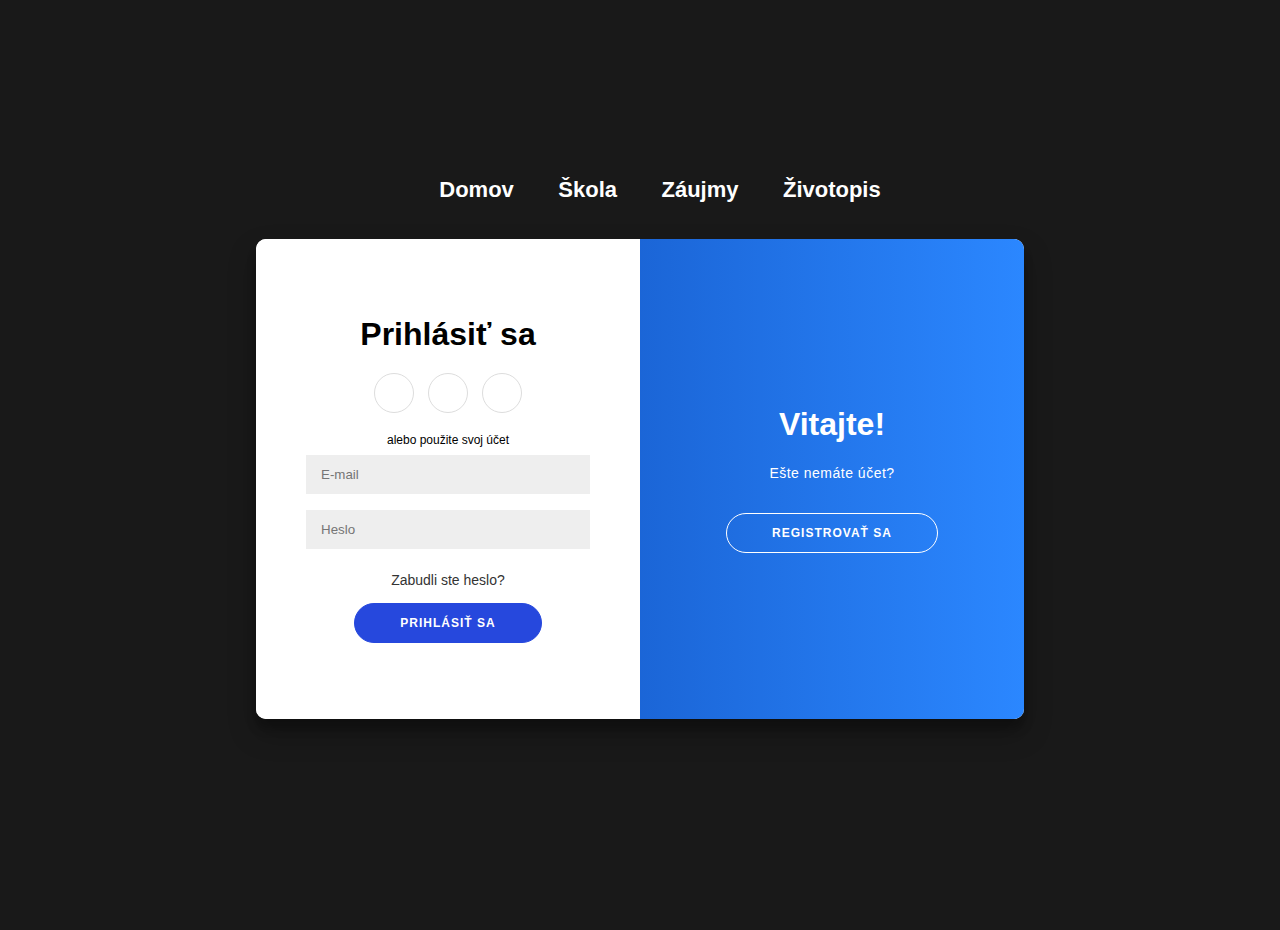
<file: app/src/main/assets/login.html>
<!DOCTYPE html>
<html lang="sk">

<head>
    <meta charset="UTF-8" />
    <meta name="description" content="Prihlásenie alebo registrácia nových používateľov. Autor webu: Marek Guráň">
    <meta name="viewport" content="width=device-width, initial-scale=1.0">
	<title>Prihlásenie</title>
    <link rel="stylesheet" type="text/css" href="css/login.css">
	<link rel="icon" type="image/x-icon" href="/favicon.ico">
    <link rel="stylesheet" href="https://cdnjs.cloudflare.com/ajax/libs/font-awesome/5.15.3/css/all.min.css" integrity="sha512-iBBXm8fW90+nuLcSKlbmrPcLa0OT92xO1BIsZ+ywDWZCvqsWgccV3gFoRBv0z+8dLJgyAHIhR35VZc2oM/gI1w==" crossorigin="anonymous" referrerpolicy="no-referrer" />
    <link rel="stylesheet" href="https://maxcdn.bootstrapcdn.com/font-awesome/4.4.0/css/font-awesome.min.css">
  </head>

  <body>

	<div class="hero">
		<nav>
			<ul>
				<li><a href="index.html">Domov</a></li>
				<li><a href="skola.html">Škola</a></li>
				<li><a href="zaujmy.html">Záujmy</a></li>
				<li><a href="zivotopis.html">Životopis</a></li>
			</ul>
		</nav>
	</div>

<div class="container" id="container">
	<div class="form-container sign-up-container">
		<form action="#">
			<h1>Vytvoriť účet</h1>
			<div class="social-container">
				<a href="#" class="social"><i class="fab fa-facebook-f"></i></a>
				<a href="#" class="social"><i class="fab fa-google-plus-g"></i></a>
				<a href="#" class="social"><i class="fab fa-linkedin-in"></i></a>
			</div>
			<span>alebo použite svoj e-mail na registráciu</span>
			<input type="text" placeholder="Meno" />
			<input type="email" placeholder="E-mail" />
			<input type="password" placeholder="Heslo" />
			<button>Vytvoriť účet</button>
		</form>
	</div>
	<div class="form-container sign-in-container">
		<form action="#">
			<h1>Prihlásiť sa</h1>
			<div class="social-container">
				<a href="#" class="social"><i class="fab fa-facebook-f"></i></a>
				<a href="#" class="social"><i class="fab fa-google-plus-g"></i></a>
				<a href="#" class="social"><i class="fab fa-linkedin-in"></i></a>
			</div>
			<span>alebo použite svoj účet</span>
			<input type="email" placeholder="E-mail" />
			<input type="password" placeholder="Heslo" />
			<a href="#">Zabudli ste heslo?</a>
			<button>Prihlásiť sa</button>
		</form>
	</div>
	<div class="overlay-container">
		<div class="overlay">
			<div class="overlay-panel overlay-left">
				<h1>Vitajte!</h1>
				<p>Už máte účet?</p>
				<button class="ghost" id="signIn">Prihlásiť sa</button>
			</div>
			<div class="overlay-panel overlay-right">
				<h1>Vitajte!</h1>
				<p>Ešte nemáte účet?</p>
				<button class="ghost" id="signUp">Registrovať sa</button>
			</div>
		</div>
	</div>
</div>
<script src="scripts/login.js"></script>
  </body>
</html>
</file>
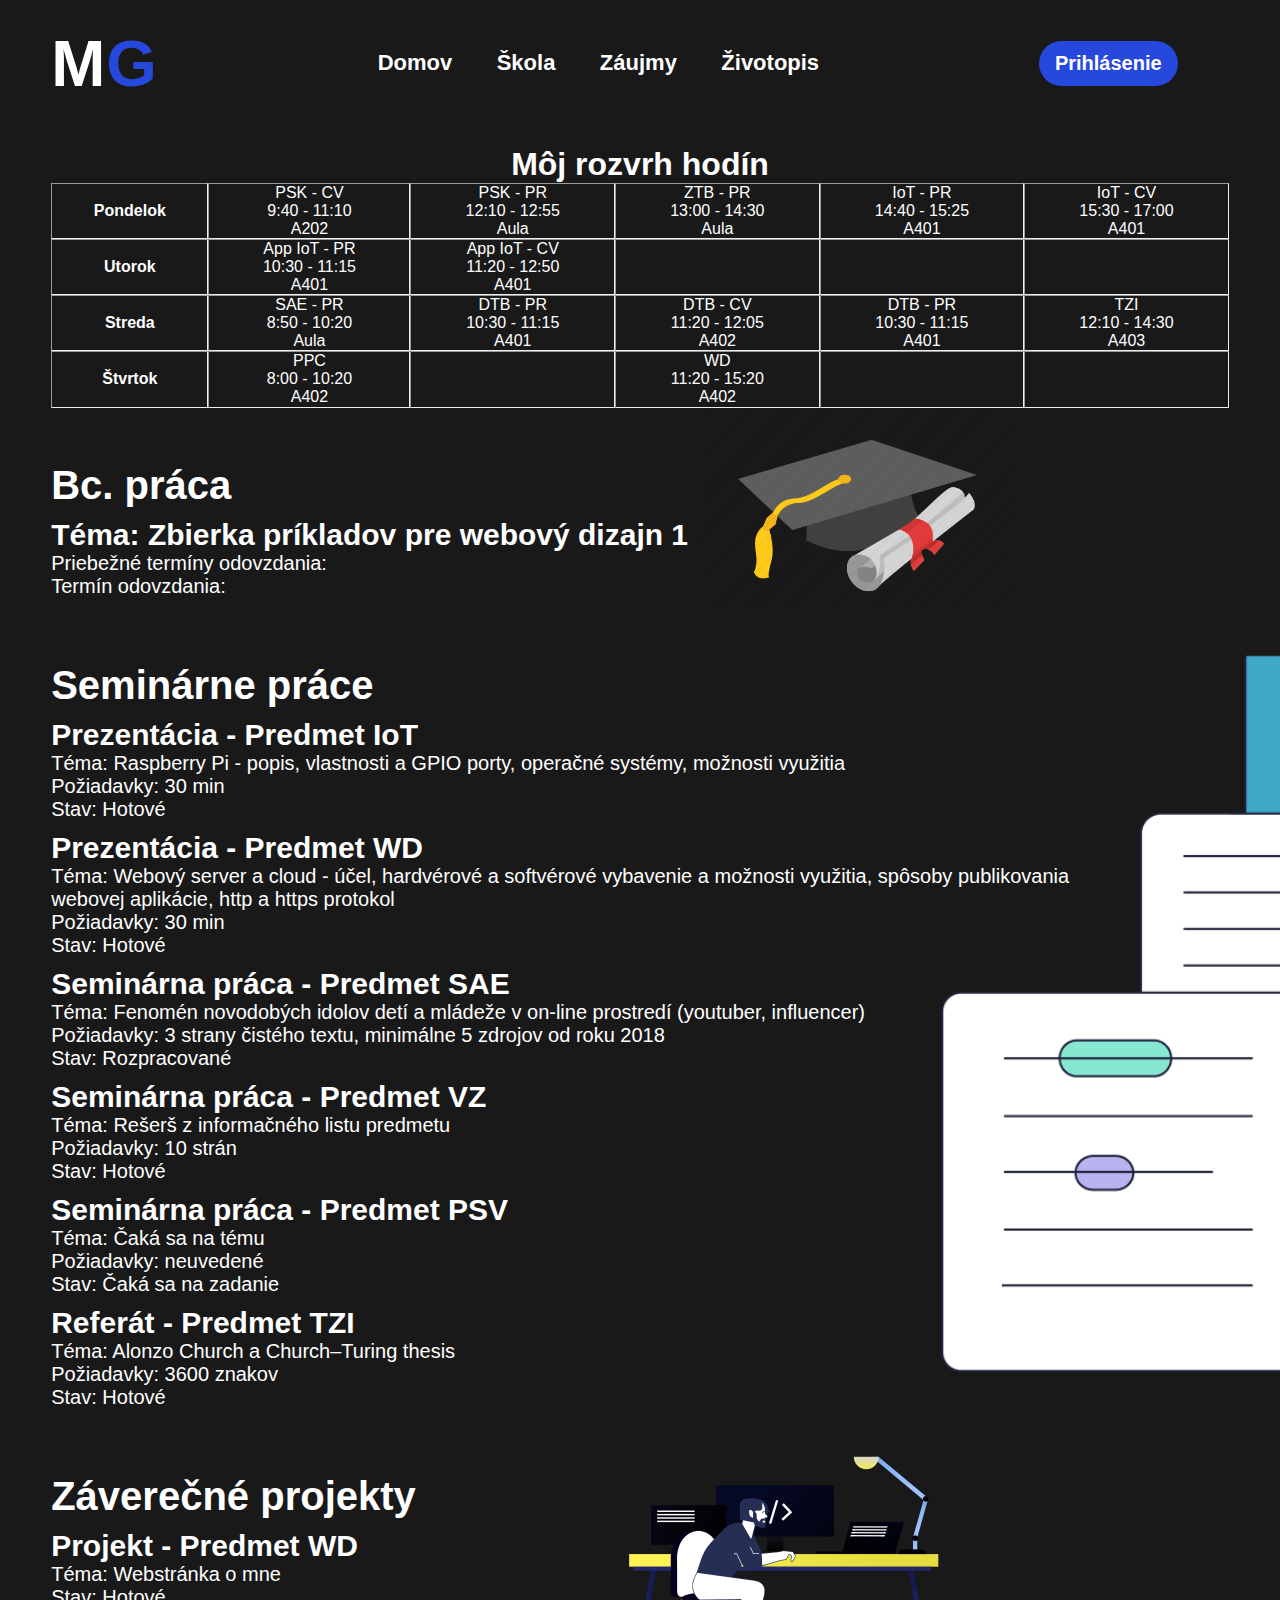
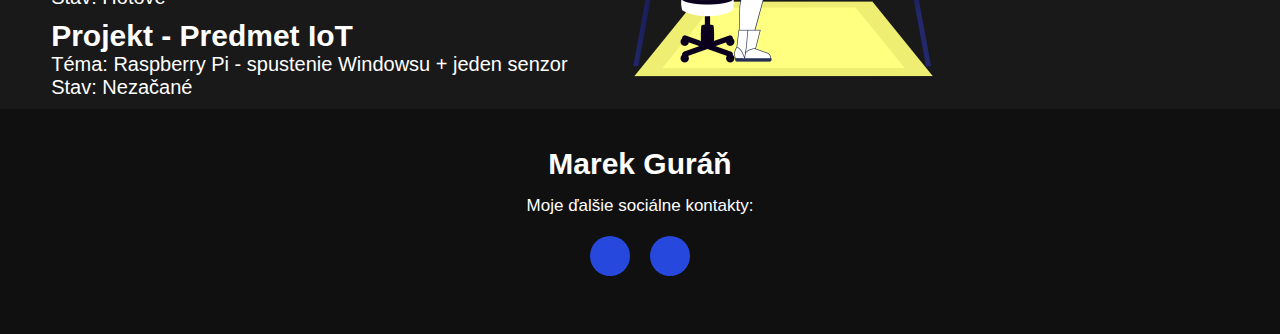
<file: app/src/main/assets/skola.html>
<!DOCTYPE html>

<html lang="sk">
  <head>
    <meta charset="utf-8" />
    <meta name="description" content="Môj rozvrh hodín a zoznam záverečných prác. Autor webu: Marek Guráň">
    <meta name="viewport" content="width=device-width, initial-scale=1">
    <link rel="icon" type="image/x-icon" href="/favicon.ico">
    <title>Škola</title>
    <link rel="stylesheet" type="text/css" href="css/skola.css">

    <link href="https://fonts.googleapis.com/css2?family=Josefin+Sans:ital,wght@0,100;0,200;0,300;0,400;0,500;0,600;0,700;1,100;1,200;1,300;1,400;1,500;1,600;1,700&display=swap" rel="stylesheet">

  <link rel="stylesheet" href="https://cdnjs.cloudflare.com/ajax/libs/font-awesome/5.15.3/css/all.min.css" integrity="sha512-iBBXm8fW90+nuLcSKlbmrPcLa0OT92xO1BIsZ+ywDWZCvqsWgccV3gFoRBv0z+8dLJgyAHIhR35VZc2oM/gI1w==" crossorigin="anonymous" referrerpolicy="no-referrer" />
  <link rel="stylesheet" href="https://maxcdn.bootstrapcdn.com/font-awesome/4.4.0/css/font-awesome.min.css">
  
  </head>

  <div class="hero">
		<nav>
			<h2 class="logo">M<span>G</span></h2>
			<input type="checkbox" id="nav-check">
			<ul class="nav-links">
			  <li><a href="index.html">Domov</a></li>
				<li><a href="skola.html">Škola</a></li>
				<li><a href="zaujmy.html">Záujmy</a></li>
			  <li><a href="zivotopis.html">Životopis</a></li>
			</ul>
			<a href="login.html" class="btn">Prihlásenie</a>
			<div class="nav-btn">
			  <label for="nav-check">
				<span></span>
				<span></span>
				<span></span>
			  </label>
			</div>
		</nav>

  <body>
    <h1 id="top" align="center">Môj rozvrh hodín</h1>
  
    <table border="5" cellspacing="0" align="center" class="rozvrh">
      <tr>
          <td align="center" height="50">
              <b>Pondelok</b></td>
          <td align="center" height="50">PSK - CV<br>9:40 - 11:10<br>A202</td>
          <td align="center" height="50">PSK - PR<br>12:10 - 12:55<br>Aula</td>
          <td align="center" height="50">ZTB - PR<br>13:00 - 14:30<br>Aula</td>
          <td align="center" height="50">IoT - PR<br>14:40 - 15:25<br>A401</td>
          <td align="center" height="50">IoT - CV<br>15:30 - 17:00<br>A401</td>
      </tr>
      <tr>
        <td align="center" height="50">
          <b>Utorok</b>
        </td>
          <td align="center" height="50">App IoT - PR<br>10:30 - 11:15<br>A401</td>
          <td align="center" height="50">App IoT - CV<br>11:20 - 12:50<br>A401</td>
          <td align="center" height="50"></td>
          <td align="center" height="50"></td>
          <td align="center" height="50"></td>
      </tr>
      <tr>
          <td align="center" height="50">
              <b>Streda</b>
          </td>
          <td align="center" height="50">SAE - PR<br>8:50 - 10:20<br>Aula</td>
          <td align="center" height="50">DTB - PR<br>10:30 - 11:15<br>A401</td>
          <td align="center" height="50">DTB - CV<br>11:20 - 12:05<br>A402</td>
          <td align="center" height="50">DTB - PR<br>10:30 - 11:15<br>A401</td>
          <td align="center" height="50">TZI<br>12:10 - 14:30<br>A403</td>
      </tr>
      <tr>
          <td align="center" height="50">
              <b>Štvrtok</b>
          </td>
          <td align="center" height="50">PPC<br>8:00 - 10:20<br>A402</td>
          <td align="center" height="50"></td>
          <td align="center" height="50">WD<br>11:20 - 15:20<br>A402</td>
          <td align="center" height="50"></td>
          <td align="center" height="50"></td>
      </tr>
  </table>
  <div class="bcpraca">
    <h1>Bc. práca</h1>
    <h2>Téma: Zbierka príkladov pre webový dizajn 1</h2>
    <p>Priebežné termíny odovzdania:</p>
    <p>Termín odovzdania:</p>
  </div>
<div class="ulohy">
  <h1>Seminárne práce</h1>
  <h2>Prezentácia - Predmet IoT</h2>
  <p>Téma: Raspberry Pi - popis, vlastnosti a GPIO porty, operačné systémy, možnosti využitia</p>
  <p>Požiadavky: 30 min</p>
  <p>Stav: Hotové</p>
  <h2>Prezentácia - Predmet WD</h2>
  <p>Téma: Webový server a cloud - účel, hardvérové a softvérové vybavenie a možnosti využitia, spôsoby publikovania
  <br>webovej aplikácie, http a https protokol</p>
  <p>Požiadavky: 30 min</p>
  <p>Stav: Hotové</p>
  <h2>Seminárna práca - Predmet SAE</h2>
  <p>Téma: Fenomén novodobých idolov detí a mládeže v on-line prostredí (youtuber, influencer)</p>
  <p>Požiadavky: 3 strany čistého textu, minimálne 5 zdrojov od roku 2018</p>
  <p>Stav: Rozpracované</p>
  <h2>Seminárna práca - Predmet VZ</h2>
  <p>Téma: Rešerš z informačného listu predmetu</p>
  <p>Požiadavky: 10 strán</p>
  <p>Stav: Hotové</p>
  <h2>Seminárna práca - Predmet PSV</h2>
  <p>Téma: Čaká sa na tému</p>
  <p>Požiadavky: neuvedené</p>
  <p>Stav: Čaká sa na zadanie</p>
  <h2>Referát - Predmet TZI</h2>
  <p>Téma: Alonzo Church a Church–Turing thesis</p>
  <p>Požiadavky: 3600 znakov</p>
  <p>Stav: Hotové</p>
</div>
<div class="zaverecneprojekty">
  <h1>Záverečné projekty</h1>
  <h2>Projekt - Predmet WD</h2>
  <p>Téma: Webstránka o mne</p>
  <p>Stav: Hotové</p>
  <h2>Projekt - Predmet IoT</h2>
  <p>Téma: Raspberry Pi - spustenie Windowsu + jeden senzor</p>
  <p>Stav: Nezačané</p>
</div>

<footer>
  <p>Marek Guráň</p>
  <p>Moje ďalšie sociálne kontakty:</p>
  <div class="social">
    <a href="https://www.facebook.com/marek.guran" target="_blank"><i class="fab fa-facebook-f"></i></a>
    <a href="https://www.instagram.com/marek_guran/" target="_blank"><i class="fab fa-instagram"></i></a>
  </div>
</footer>

</body>
</file>
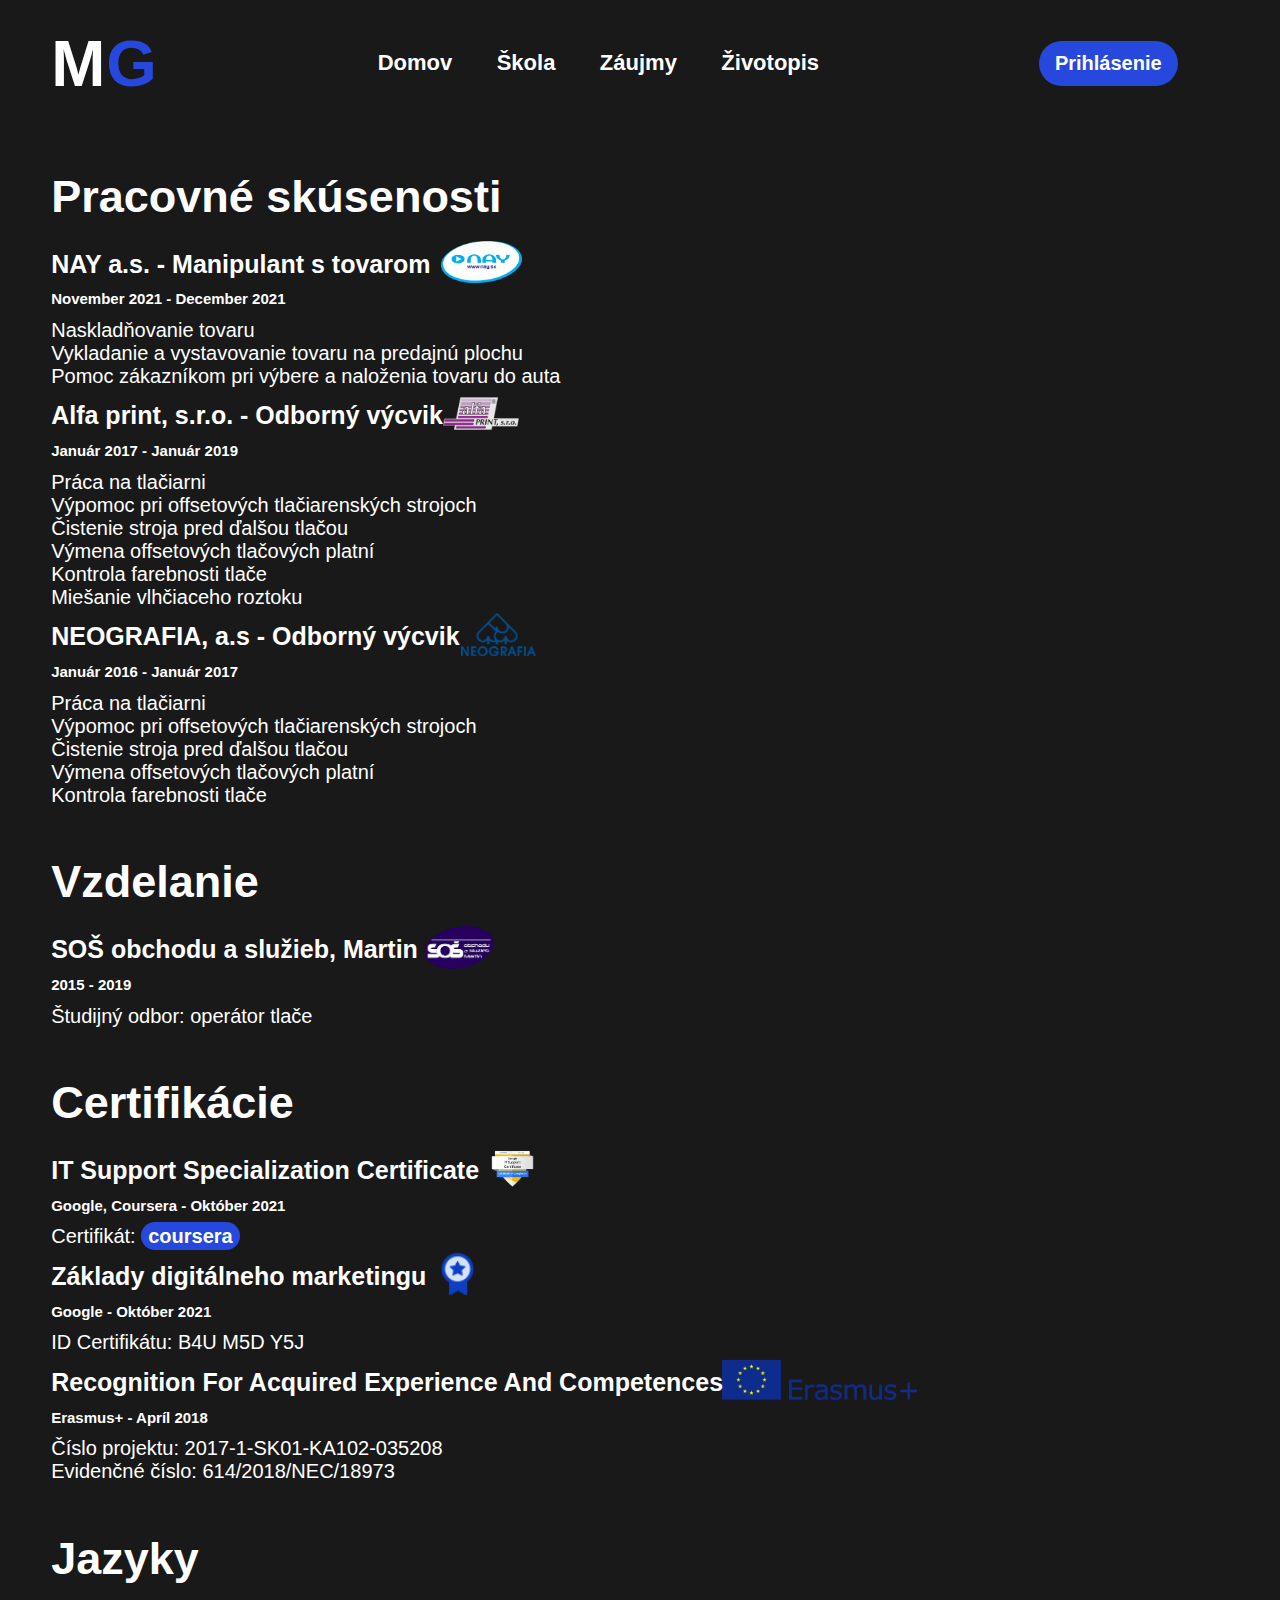
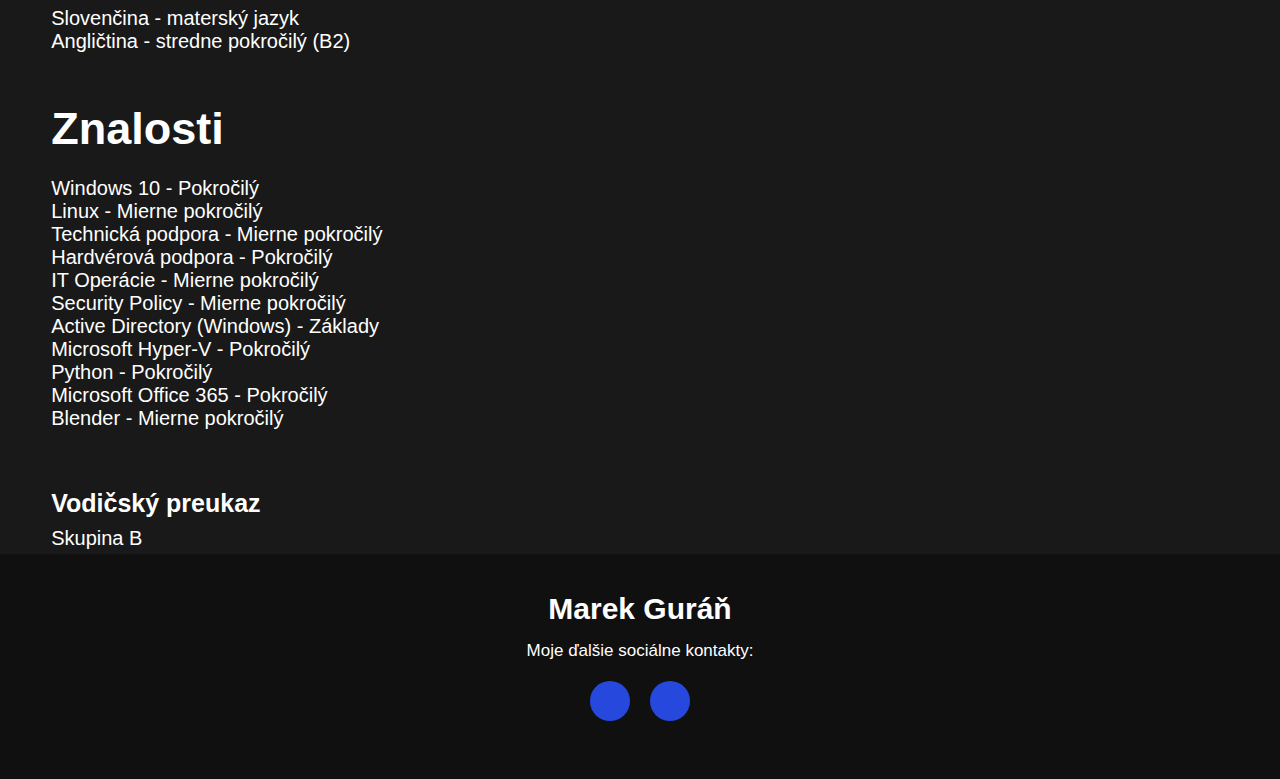
<file: app/src/main/assets/zivotopis.html>
<!DOCTYPE html>

<html lang="sk">
  <head>
    <meta charset="utf-8" />
    <meta name="description" content="Môj životopis. Autor webu: Marek Guráň">
    <meta name="viewport" content="width=device-width, initial-scale=1">
    <link rel="icon" type="image/x-icon" href="/favicon.ico">
    <title>Životopis</title>
    <link rel="stylesheet" type="text/css" href="css/zivotopis.css">

    <link href="https://fonts.googleapis.com/css2?family=Josefin+Sans:ital,wght@0,100;0,200;0,300;0,400;0,500;0,600;0,700;1,100;1,200;1,300;1,400;1,500;1,600;1,700&display=swap" rel="stylesheet">

  <link rel="stylesheet" href="https://cdnjs.cloudflare.com/ajax/libs/font-awesome/5.15.3/css/all.min.css" integrity="sha512-iBBXm8fW90+nuLcSKlbmrPcLa0OT92xO1BIsZ+ywDWZCvqsWgccV3gFoRBv0z+8dLJgyAHIhR35VZc2oM/gI1w==" crossorigin="anonymous" referrerpolicy="no-referrer" />
  <link rel="stylesheet" href="https://maxcdn.bootstrapcdn.com/font-awesome/4.4.0/css/font-awesome.min.css">
  
  </head>

  <body>
    <div class="hero">
      <nav>
        <h2 class="logo">M<span>G</span></h2>
        <input type="checkbox" id="nav-check">
        <ul class="nav-links">
          <li><a href="index.html">Domov</a></li>
				  <li><a href="skola.html">Škola</a></li>
			  	<li><a href="zaujmy.html">Záujmy</a></li>
          <li><a href="zivotopis.html">Životopis</a></li>
        </ul>
        <a href="login.html" class="btn">Prihlásenie</a>
        <div class="nav-btn">
          <label for="nav-check">
            <span></span>
            <span></span>
            <span></span>
          </label>
        </div>
      </nav>
      
      <div class="content">
        <div class="praca">
            <h3>Pracovné skúsenosti</h3>
            <h4 class="nay">NAY a.s. - Manipulant s tovarom</h4>
            <h5>November 2021 - December 2021</h5>
            <p>Naskladňovanie tovaru
                <br>Vykladanie a vystavovanie tovaru na predajnú plochu
                <br>Pomoc zákazníkom pri výbere a naloženia tovaru do auta
            </p>
            <h4 class="alfaprint">Alfa print, s.r.o. - Odborný výcvik</h4>
            <h5>Január 2017 - Január 2019</h5>
            <p>Práca na tlačiarni
                <br>Výpomoc pri offsetových tlačiarenských strojoch
                <br>Čistenie stroja pred ďalšou tlačou
                <br>Výmena offsetových tlačových platní
                <br>Kontrola farebnosti tlače
                <br>Miešanie vlhčiaceho roztoku
            </p>
            <h4 class="neografia">NEOGRAFIA, a.s - Odborný výcvik</h4>
            <h5>Január 2016 - Január 2017</h5>
            <p>Práca na tlačiarni
                <br>Výpomoc pri offsetových tlačiarenských strojoch
                <br>Čistenie stroja pred ďalšou tlačou
                <br>Výmena offsetových tlačových platní
                <br>Kontrola farebnosti tlače
            </p>
        </div>
        <div class="vzdelanie">
            <h3>Vzdelanie</h3>
            <h4 class="sosmt">SOŠ obchodu a služieb, Martin</h4>
            <h5>2015 - 2019</h5>
            <p>
                Študijný odbor: operátor tlače
            </p>
        </div>
        <div class="certifikacie">
            <h3>Certifikácie</h3>
            <h4 class="google">IT Support Specialization Certificate</h4>
            <h5>Google, Coursera - Október 2021</h5>
            <p>
                Certifikát: <a class="button" href="https://www.coursera.org/account/accomplishments/professional-cert/534UXK2JHUEK" target="_blank">coursera</a>
            </p>
            <h4 class="marketing">Základy digitálneho marketingu</h4>
            <h5>Google - Október 2021</h5>
            <p>
                ID Certifikátu: B4U M5D Y5J
            </p>
            <h4 class="erasmus">Recognition For Acquired Experience And Competences</h4>
            <h5>Erasmus+ - Apríl 2018</h5>
            <p>
                Číslo projektu: 2017-1-SK01-KA102-035208
                <br>Evidenčné číslo: 614/2018/NEC/18973
            </p>
        </div>
        <div class="jazyky">
            <h3>Jazyky</h3>
            <p>Slovenčina - materský jazyk
                <br>Angličtina - stredne pokročilý (B2)
            </p>
        </div>
        <div class="znalosti">
            <h3>Znalosti</h3>
            <p>Windows 10 - Pokročilý
                <br>Linux - Mierne pokročilý
                <br>Technická podpora - Mierne pokročilý
                <br>Hardvérová podpora - Pokročilý
                <br>IT Operácie - Mierne pokročilý
                <br>Security Policy - Mierne pokročilý
                <br>Active Directory (Windows) - Základy
                <br>Microsoft Hyper-V - Pokročilý
                <br>Python - Pokročilý
                <br>Microsoft Office 365 - Pokročilý
                <br>Blender - Mierne pokročilý
            </p>
        </div>
        <div class="vodicsky">
            <h4>Vodičský preukaz</h4>
            <p>Skupina B</p>
        </div>
    </div>
        <footer> 
            <p>Marek Guráň</p>
            <p>Moje ďalšie sociálne kontakty:</p>
            <div class="social">
              <a href="https://www.facebook.com/marek.guran" target="_blank"><i class="fab fa-facebook-f"></i></a>
              <a href="https://www.instagram.com/marek_guran/" target="_blank"><i class="fab fa-instagram"></i></a>
            </div>
        </footer>
  </body>
</html>
</file>
<file: app/src/main/assets/css/login.css>
* {
	box-sizing: border-box;
}

body {
	background: #191919;
	display: flex;
	justify-content: center;
	align-items: center;
	flex-direction: column;
	font-family: 'Josefin Sans', sans-serif;
	height: 100vh;
	width: 100vw;
	margin: -20px 0 50px;
	min-width: 617px;
}

*::-webkit-scrollbar {
	display: none;	/* skryje scrollbar pre Chrome a safari */
}

* {
    -ms-overflow-style: none;  /* Internet Explorer 10+ */
    scrollbar-width: none;  /* Firefox */
}

nav{
	display: flex;
	align-items: center;
	justify-content: space-between;
}

nav ul li{
	list-style-type: none;
	display: inline-block;
	padding: 20px  20px;
}
nav ul li a{
	color: white;
	text-decoration: none;
	font-weight: bold;
	text-transform: capitalize;
	font-size: 22px;
}
nav ul li a:hover{
	color: #2648dd;
	transition: .4s;
}

h1 {
	font-weight: bold;
	margin: 0;
}

h2 {
	text-align: center;
}

p {
	font-size: 14px;
	font-weight: 100;
	line-height: 20px;
	letter-spacing: 0.5px;
	margin: 20px 0 30px;
}

span {
	font-size: 12px;
}

a {
	color: #333;
	font-size: 14px;
	text-decoration: none;
	margin: 15px 0;
}

button {
	border-radius: 20px;
	border: 1px solid #2648dd;
	background-color: #2648dd;
	color: #FFFFFF;
	font-size: 12px;
	font-weight: bold;
	padding: 12px 45px;
	letter-spacing: 1px;
	text-transform: uppercase;
	transition: transform 80ms ease-in;
}

button:active {
	transform: scale(0.95);
}

button:focus {
	outline: none;
}

button.ghost {
	background-color: transparent;
	border-color: #FFFFFF;
}

form {
	background-color: #FFFFFF;
	display: flex;
	align-items: center;
	justify-content: center;
	flex-direction: column;
	padding: 0 50px;
	height: 100%;
	text-align: center;
}

input {
	background-color: #eee;
	border: none;
	padding: 12px 15px;
	margin: 8px 0;
	width: 100%;
}

.container {
	background-color: #fff;
	border-radius: 10px;
  	box-shadow: 0 14px 28px rgba(0,0,0,0.25), 
			0 10px 10px rgba(0,0,0,0.22);
	position: relative;
	overflow: hidden;
	width: 768px;
	max-width: 100%;
	min-height: 480px;
}

.form-container {
	position: absolute;
	top: 0;
	height: 100%;
	transition: all 0.6s ease-in-out;
}

.sign-in-container {
	left: 0;
	width: 50%;
	z-index: 2;
}

.container.right-panel-active .sign-in-container {
	transform: translateX(100%);
}

.sign-up-container {
	left: 0;
	width: 50%;
	opacity: 0;
	z-index: 1;
}

.container.right-panel-active .sign-up-container {
	transform: translateX(100%);
	opacity: 1;
	z-index: 5;
	animation: show 0.6s;
}

@keyframes show {
	0%, 49.99% {
		opacity: 0;
		z-index: 1;
	}
	
	50%, 100% {
		opacity: 1;
		z-index: 5;
	}
}

.overlay-container {
	position: absolute;
	top: 0;
	left: 50%;
	width: 50%;
	height: 100%;
	overflow: hidden;
	transition: transform 0.6s ease-in-out;
	z-index: 100;
}

.container.right-panel-active .overlay-container{
	transform: translateX(-100%);
}

.overlay {
	background: white;
	background: -webkit-linear-gradient(to right, #2b87ff, #0b44af);
	background: linear-gradient(to right, #0b44af, #2b87ff);
	background-repeat: no-repeat;
	background-size: cover;
	background-position: 0 0;
	color: #FFFFFF;
	position: relative;
	left: -100%;
	height: 100%;
	width: 200%;
  	transform: translateX(0);
	transition: transform 0.6s ease-in-out;
}

.container.right-panel-active .overlay {
  	transform: translateX(50%);
}

.overlay-panel {
	position: absolute;
	display: flex;
	align-items: center;
	justify-content: center;
	flex-direction: column;
	padding: 0 40px;
	text-align: center;
	top: 0;
	height: 100%;
	width: 50%;
	transform: translateX(0);
	transition: transform 0.6s ease-in-out;
}

.overlay-left {
	transform: translateX(-20%);
}

.container.right-panel-active .overlay-left {
	transform: translateX(0);
}

.overlay-right {
	right: 0;
	transform: translateX(0);
}

.container.right-panel-active .overlay-right {
	transform: translateX(20%);
}

.social-container {
	margin: 20px 0;
}

.social-container a {
	border: 1px solid #DDDDDD;
	border-radius: 50%;
	display: inline-flex;
	justify-content: center;
	align-items: center;
	margin: 0 5px;
	height: 40px;
	width: 40px;
}
</file>
<file: app/src/main/assets/css/skola.css>
*::-webkit-scrollbar {
	display: none;	/* skryje scrollbar pre Chrome a safari */
}

* {
    -ms-overflow-style: none;  /* Internet Explorer 10+ */
    scrollbar-width: none;  /* Firefox */
}

*{
	padding: 0;
	margin: 0;
	font-family: 'Josefin Sans', sans-serif;
	box-sizing: border-box;
}
.rozvrh{
  color: white;
  width: 100vw;
  height: 25vh;
  padding-left: 4%;
  padding-right: 4%;
  border: none;
	
}

h1{
  padding-top: 45px;
  color: white;
}

h2{
  color: white;
}

p{
  color: white;
}

.hero{
  background-color: #191919;
  
}
nav{
    display: flex;
    align-items: center;
    justify-content: space-between;
    padding-top: 2%;
    padding-left: 4%;
    padding-right: 8%;
    position: relative;
    
}
nav > .nav-btn {
  display: none;
}
nav > #nav-check {
  display: none;
}

@media (max-width:1134px) {
  nav > .nav-btn {
    display: inline-block;
    position: absolute;
    right: 0px;
    top: 15px;
  }
  nav > .nav-btn > label {
    display: inline-block;
    width: 50px;
    height: 50px;
    padding: 13px;
  }
  nav > .nav-btn > label:hover,.nav  #nav-check:checked ~ .nav-btn > label {
    background-color: rgba(0, 0, 0, 0.3);
  }
  nav > .nav-btn > label > span {
    display: block;
    width: 25px;
    height: 10px;
    border-top: 2px solid #eee;
  }
  nav > .nav-links {
    position: absolute;
    display: block;
    width: 100%;
    background-color: #101010;
    height: 0px;
    transition: all 0.3s ease-in;
    overflow-y: hidden;
    top: 65px;
    left: 0px;
    
  }
  nav > .nav-links > a {
    display: block;
    width: 100%;
  }
  nav > #nav-check:not(:checked) ~ .nav-links {
    height: 0px;
  }
  nav > #nav-check:checked ~ .nav-links {
    height:fit-content;
    z-index: 10;
    overflow-y: auto;
  }
}

.logo{
    color: white;
    font-size: 65px;
    letter-spacing: 1px;
}
span{
    color: #2648dd;
}
nav ul li{
    list-style-type: none;
    display: inline-block;
    padding: 20px  20px;
}

@media only screen and (max-width: 500px) {
	nav ul li{
		list-style-type: none;
		display: block!important;
		padding: 15px  15px;
	}	
  }
nav ul li a{
    color: white;
    text-decoration: none;
    font-weight: bold;
    text-transform: capitalize;
    font-size: 22px;
}
nav ul li a:hover{
    color: #2648dd;
    transition: .4s;
}
.btn{
    background-color:#2648dd;
    color: white;
    text-decoration: none;
    border: 1px solid transparent;
    font-weight: bold;
    font-size: 20px;
    padding: 10px 15px;
    border-radius: 30px;
    transition: transform .4s; 
}
.btn:hover{
    transform: scale(1.05);
}

footer{
    position: relative;
    width: 100vw;
    height: 25vh;
    background: #101010;
    display: flex;
    flex-direction: column;
    align-items: center;
    justify-content: center;
    
}
footer p:nth-child(1){
    font-size: 30px;
    color: white;
    margin-bottom: 15px;
    font-weight: bold;
}
footer p:nth-child(2){
    color: white;
    font-size: 17px;
    width: 400px;
    text-align: center;
    line-height: 20px;
}

.social{
    display: flex;
}
.social a{
    width: 40px;
    height: 40px;
    display: flex;
    align-items: center;
    justify-content: center;
    background:  #2648dd;
    border-radius: 50%;
    margin: 20px 10px;
    color: white;
    text-decoration: none;
    font-size: 20px;
}
.social a:hover{
    transform: scale(1.3);
    transition: .3s;
}

.bcpraca{
	display: flexbox;
	flex-direction: column;
	padding: 10px;
	padding-left: 4%;
	background-image: url(../images/ciapka.png);
	background-repeat: no-repeat;
	background-size: 315px;
	background-position: 700px -50px;
	font-size: 20px;
  
}

.bcpraca h2{
	padding-top: 10px;
}

.ulohy{
	display: flexbox;
	flex-direction: column;
	padding: 10px;
	padding-left: 4%;
	background-image: url(../images/prace.png);
	background-repeat: no-repeat;
	background-position: 940px;
	background-size: 700px;
	font-size: 20px;
  
}

.ulohy h2{
	padding-top: 10px;
}

.zaverecneprojekty{
	display: flexbox;
	flex-direction: column;
	padding: 10px;
	padding-left: 4%;
	background-image: url(../images/programovanie.png);
	background-repeat: no-repeat;
	background-position: 580px;
	background-size: 400px;
	font-size: 20px;
  
}

.zaverecneprojekty h2{
	padding-top: 10px;
}
</file>
<file: app/src/main/assets/css/zivotopis.css>
*::-webkit-scrollbar {
	display: none;	/* skryje scrollbar pre Chrome a safari */
}

* {
    -ms-overflow-style: none;  /* Internet Explorer 10+ */
    scrollbar-width: none;  /* Firefox */
}

*{
	padding: 0;
	margin: 0;
	font-family: 'Josefin Sans', sans-serif;
	box-sizing: border-box;
}
h1{
    padding-top: 5vh;
    color: white;
  }
  
  h2{
    color: white;
  }
  h3{
    color: white;
  }
  h4{
    color: white;
  }

  h5{
    color: white;
  }

  p{
    color: white;
  }
  
  .hero{
    background-color: #191919;
    
  }
  nav{
      display: flex;
      align-items: center;
      justify-content: space-between;
      padding-top: 2%;
      padding-left: 4%;
      padding-right: 8%;
      position: relative;
      
  }
  nav > .nav-btn {
    display: none;
  }
  nav > #nav-check {
    display: none;
  }

  @media (max-width:1134px) {
    nav > .nav-btn {
      display: inline-block;
      position: absolute;
      right: 0px;
      top: 15px;
    }
    nav > .nav-btn > label {
      display: inline-block;
      width: 50px;
      height: 50px;
      padding: 13px;
    }
    nav > .nav-btn > label:hover,.nav  #nav-check:checked ~ .nav-btn > label {
      background-color: rgba(0, 0, 0, 0.3);
    }
    nav > .nav-btn > label > span {
      display: block;
      width: 25px;
      height: 10px;
      border-top: 2px solid #eee;
    }
    nav > .nav-links {
      position: absolute;
      display: block;
      width: 100%;
      background-color: #101010;
      height: 0px;
      transition: all 0.3s ease-in;
      overflow-y: hidden;
      top: 65px;
      left: 0px;
      
    }
    nav > .nav-links > a {
      display: block;
      width: 100%;
    }
    nav > #nav-check:not(:checked) ~ .nav-links {
      height: 0px;
    }
    nav > #nav-check:checked ~ .nav-links {
      height:fit-content;
      z-index: 10;
      overflow-y: auto;
    }
  }

  .logo{
      color: white;
      font-size: 65px;
      letter-spacing: 1px;
  }
  span{
      color: #2648dd;
  }
  nav ul li{
      list-style-type: none;
      display: inline-block;
      padding: 20px  20px;
  }
  
@media only screen and (max-width: 500px) {
	nav ul li{
		list-style-type: none;
		display: block!important;
		padding: 15px  15px;
	}	
  }
  nav ul li a{
      color: white;
      text-decoration: none;
      font-weight: bold;
      text-transform: capitalize;
      font-size: 22px;
  }
  nav ul li a:hover{
      color: #2648dd;
      transition: .4s;
  }
  .btn{
      background-color:#2648dd;
      color: white;
      text-decoration: none;
      border: 1px solid transparent;
      font-weight: bold;
      font-size: 20px;
      padding: 10px 15px;
      border-radius: 30px;
      transition: transform .4s; 
  }
  .btn:hover{
      transform: scale(1.05);
  }

  footer{
      position: relative;
      width: 100vw;
      height: 25vh;
      background: #101010;
      display: flex;
      flex-direction: column;
      align-items: center;
      justify-content: center;
      
  }
  footer p:nth-child(1){
      font-size: 30px;
      color: white;
      margin-bottom: 15px;
      font-weight: bold;
  }
  footer p:nth-child(2){
      color: white;
      font-size: 17px;
      width: 400px;
      text-align: center;
      line-height: 20px;
  }
  
  .social{
      display: flex;
  }
  .social a{
      width: 40px;
      height: 40px;
      display: flex;
      align-items: center;
      justify-content: center;
      background:  #2648dd;
      border-radius: 50%;
      margin: 20px 10px;
      color: white;
      text-decoration: none;
      font-size: 20px;
  }
  .social a:hover{
      transform: scale(1.3);
      transition: .3s;
  }

  .content{
      padding-left: 4%;
      padding-right: 0%;
      font-size: 20px;
      
  }
    .content h3{
        font-size: 45px;
        padding-bottom: 2vh;
    }
    .content h4{
        font-size: 25px;
        padding-bottom: 0.5vh;
        padding-top: 1vh;
    }
    .content h5{
        font-size: 15px;
        padding-bottom: 0.8vh;
        padding-top: 0.8vh;
    }
    .content p{
        font-size: 20px;
        padding-bottom: 0.5vh;
        padding-top: 0.5vh;
    }
  .praca{
      display: flex;
      flex-direction: column;
      padding-top: 70px;
  }
  .nay{
    background-image: url(../images/zivotopis/nay.png);
    background-repeat: no-repeat;
    background-size:contain;
    background-position: 390px;
  }
  .alfaprint{
    background-image: url(../images/zivotopis/Alfa_Print.png);
    background-repeat: no-repeat;
    background-size:contain;
    background-position: 380px;
  }
  .neografia{
    background-image: url(../images/zivotopis/neografia.png);
    background-repeat: no-repeat;
    background-size:contain;
    background-position: 410px;
  }
  .vzdelanie{
      display: flex;
      flex-direction: column;
      padding-top: 5vh;
  }
  .sosmt{
    background-image: url(../images/zivotopis/sosmt.png);
    background-repeat: no-repeat;
    background-size:contain;
    background-position: 370px;
  }
  .certifikacie{
      display: flex;
      flex-direction: column;
      padding-top: 5vh;
  }
  .google{
      background-image: url(../images/zivotopis/google-it-support-certificate.png);
      background-repeat: no-repeat;
      background-size:contain;
      background-position: 440px;
  }
  .marketing{
      background-image: url(../images/zivotopis/marketing.png);
      background-repeat: no-repeat;
      background-size:contain;
      background-position: 390px;
  }
  .erasmus{
      background-image: url(../images/zivotopis/erasmus.png);
      background-repeat: no-repeat;
      background-size:contain;
      background-position: 670px;
  }
  .jazyky{
      display: flex;
      flex-direction: column;
      padding-top: 5vh;
  }
  .znalosti{
      display: flex;
      flex-direction: column;
      padding-top: 5vh;
  }
  .vodicsky{
      display: flex;
      flex-direction: column;
      padding-top: 5vh;
  }

  .button{
      background-color: #2648dd;
      color: white;
      text-decoration: none;
      border: 0.1vw solid transparent;
      font-weight: bold;
      font-size: 20px;
      padding: 2px 6px;
      border-radius: 30px;
    }
</file>
